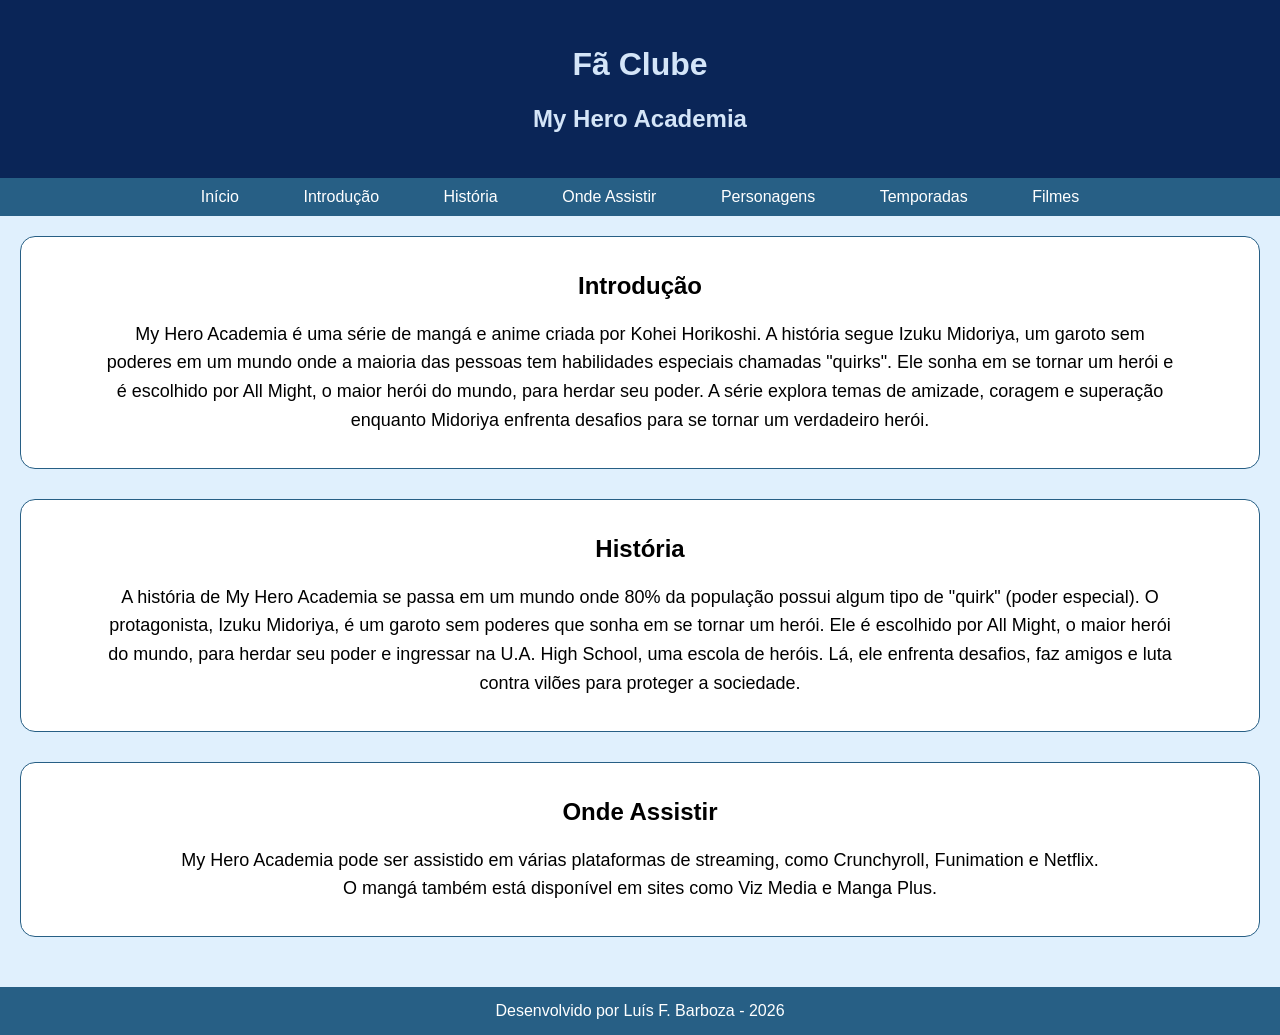
<file: index.html>
<!doctype html>
<html lang="pt-br">
  <head>
    <meta charset="UTF-8" />
    <meta name="viewport" content="width=device-width, initial-scale=1.0" />
    <title>Document</title>
    <link rel="stylesheet" href="css/style.css" />
  </head>
  <body>
    <header>
      <h1>Fã Clube</h1>
      <h2>My Hero Academia</h2>
    </header>
    <nav>
      <ul>
        <li><a href="index.html">Início </a></li>
        <li><a href="#Introdução">Introdução</a></li>
        <li><a href="#História">História</a></li>
        <li><a href="#Onde_Assistir">Onde Assistir</a></li>
        <li>
          <a href="personagens.html">Personagens</a>
          <ul>
            <li><a href="personagens.html#Protagonista">Protagonista</a></li>
            <li><a href="personagens.html#Turma-1-A">Turma 1-A</a></li>
          </ul>
        </li>
        <li>
          <a href="temporadas.html">Temporadas</a>
          <ul>
            <li><a href="temporadas.html#Temporada-1">Temporada 1</a></li>
            <li><a href="temporadas.html#Temporada-2">Temporada 2</a></li>
            <li><a href="temporadas.html#Temporada-3">Temporada 3</a></li>
            <li><a href="temporadas.html#Temporada-4">Temporada 4</a></li>
            <li><a href="temporadas.html#Temporada-5">Temporada 5</a></li>
            <li><a href="temporadas.html#Temporada-6">Temporada 6</a></li>
            <li><a href="temporadas.html#Temporada-7">Temporada 7</a></li>
            <li><a href="temporadas.html#Temporada-8">Temporada 8</a></li>
          </ul>
        </li>

        <li>
          <a href="filme.html">Filmes </a>
          <ul>
            <li>
              <a href="filme.html#My-Hero-Academia:-Two-Heroes"> Two Heroes</a>
            </li>
            <li>
              <a href="filme.html#My-Hero-Academia:-Heroes:-Rising">
                Heroes: Rising</a
              >
            </li>
            <li>
              <a href="filme.html#My-Hero-Academia:-World-Heroes-Mission">
                World Heroes' Mission</a
              >
            </li>
            <li>
              <a href="filme.html#My-Hero-Academia:-Youre-Next"> You're Next</a>
            </li>
          </ul>
        </li>
      </ul>
    </nav>
    <main>
      <section id="Introdução" class="bg-color">
        <h2>Introdução</h2>
        <p>
          My Hero Academia é uma série de mangá e anime criada por Kohei
          Horikoshi. A história segue Izuku Midoriya, um garoto sem poderes em
          um mundo onde a maioria das pessoas tem habilidades especiais chamadas
          "quirks". Ele sonha em se tornar um herói e é escolhido por All Might,
          o maior herói do mundo, para herdar seu poder. A série explora temas
          de amizade, coragem e superação enquanto Midoriya enfrenta desafios
          para se tornar um verdadeiro herói.
        </p>
      </section>

      <section id="História" class="bg-color">
        <h2>História</h2>
        <p>
          A história de My Hero Academia se passa em um mundo onde 80% da
          população possui algum tipo de "quirk" (poder especial). O
          protagonista, Izuku Midoriya, é um garoto sem poderes que sonha em se
          tornar um herói. Ele é escolhido por All Might, o maior herói do
          mundo, para herdar seu poder e ingressar na U.A. High School, uma
          escola de heróis. Lá, ele enfrenta desafios, faz amigos e luta contra
          vilões para proteger a sociedade.
        </p>
      </section>
      <section id="Onde_Assistir" class="bg-color">
        <h2>Onde Assistir</h2>
        <p>
          My Hero Academia pode ser assistido em várias plataformas de
          streaming, como Crunchyroll, Funimation e Netflix.
          <br />
          O mangá também está disponível em sites como Viz Media e Manga Plus.
        </p>
      </section>
    </main>
    <footer>Desenvolvido por Luís F. Barboza - 2026</footer>
  </body>
</html>
</file>
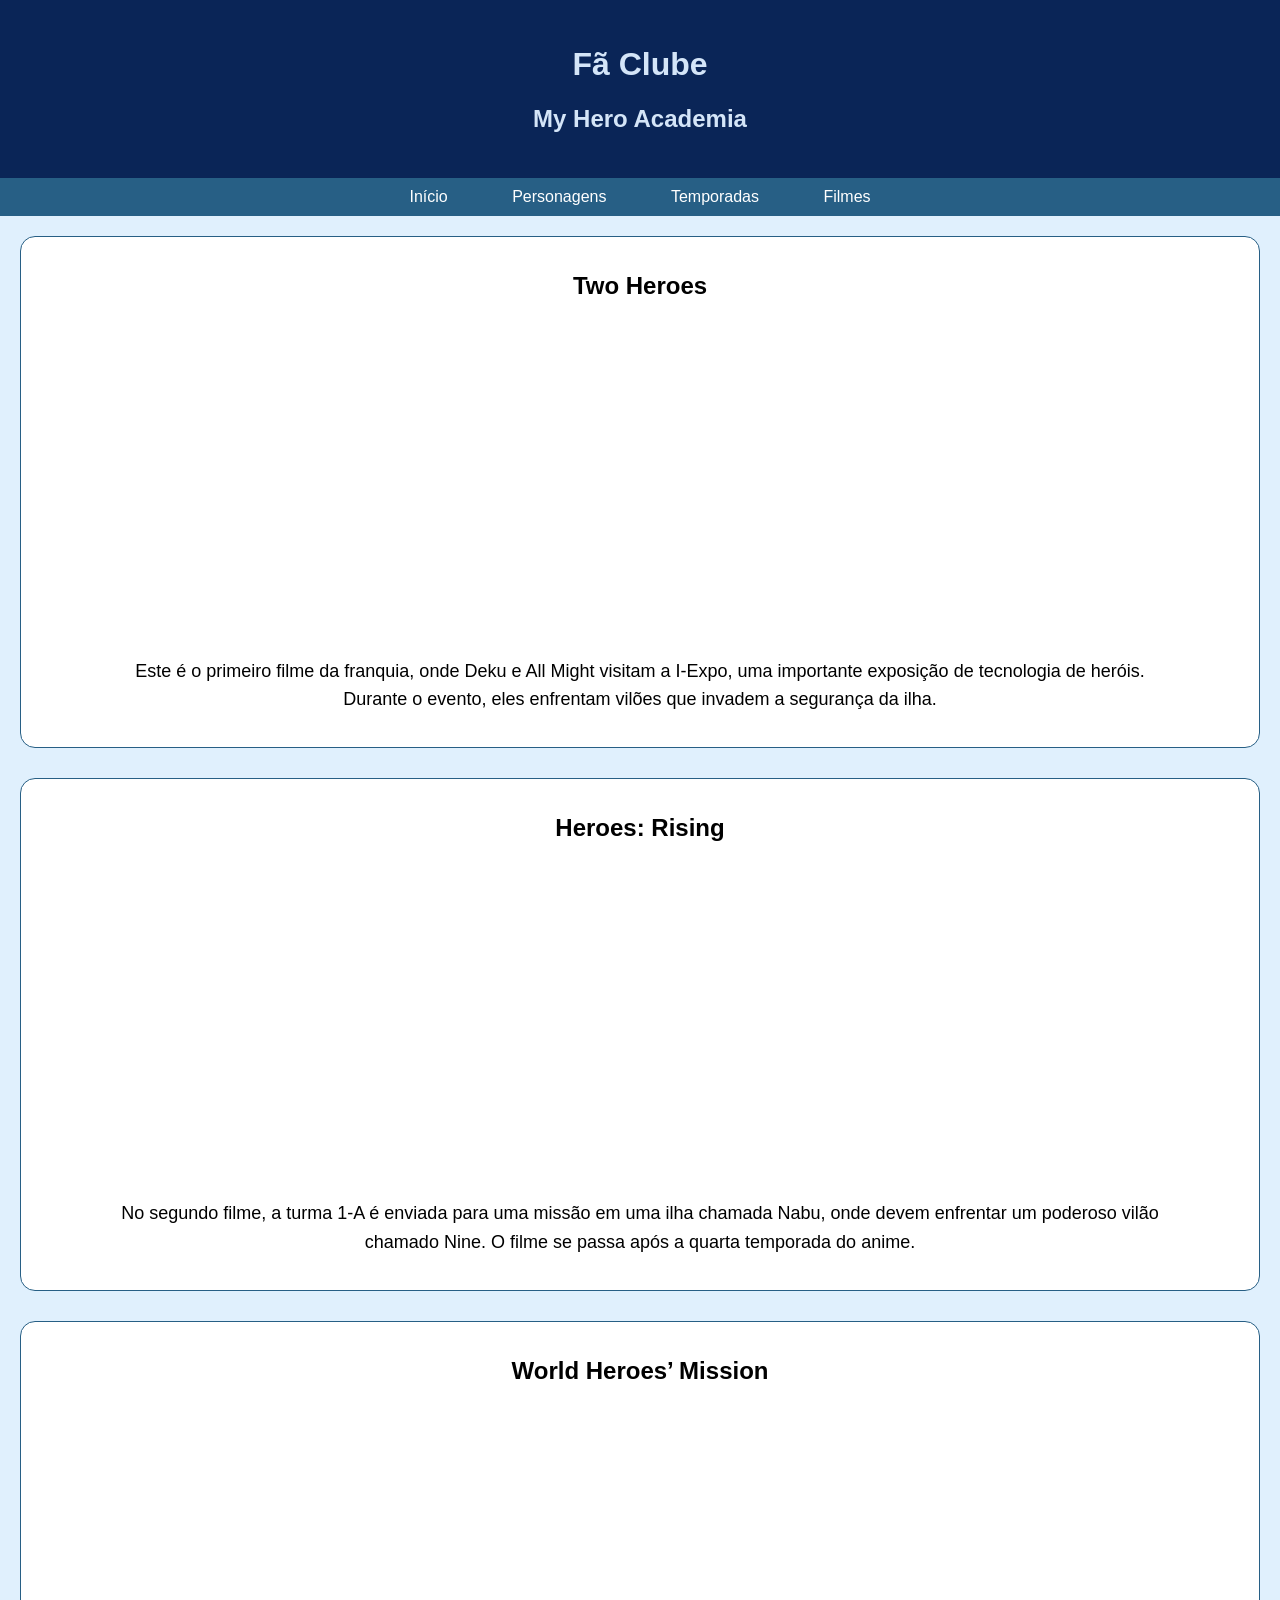
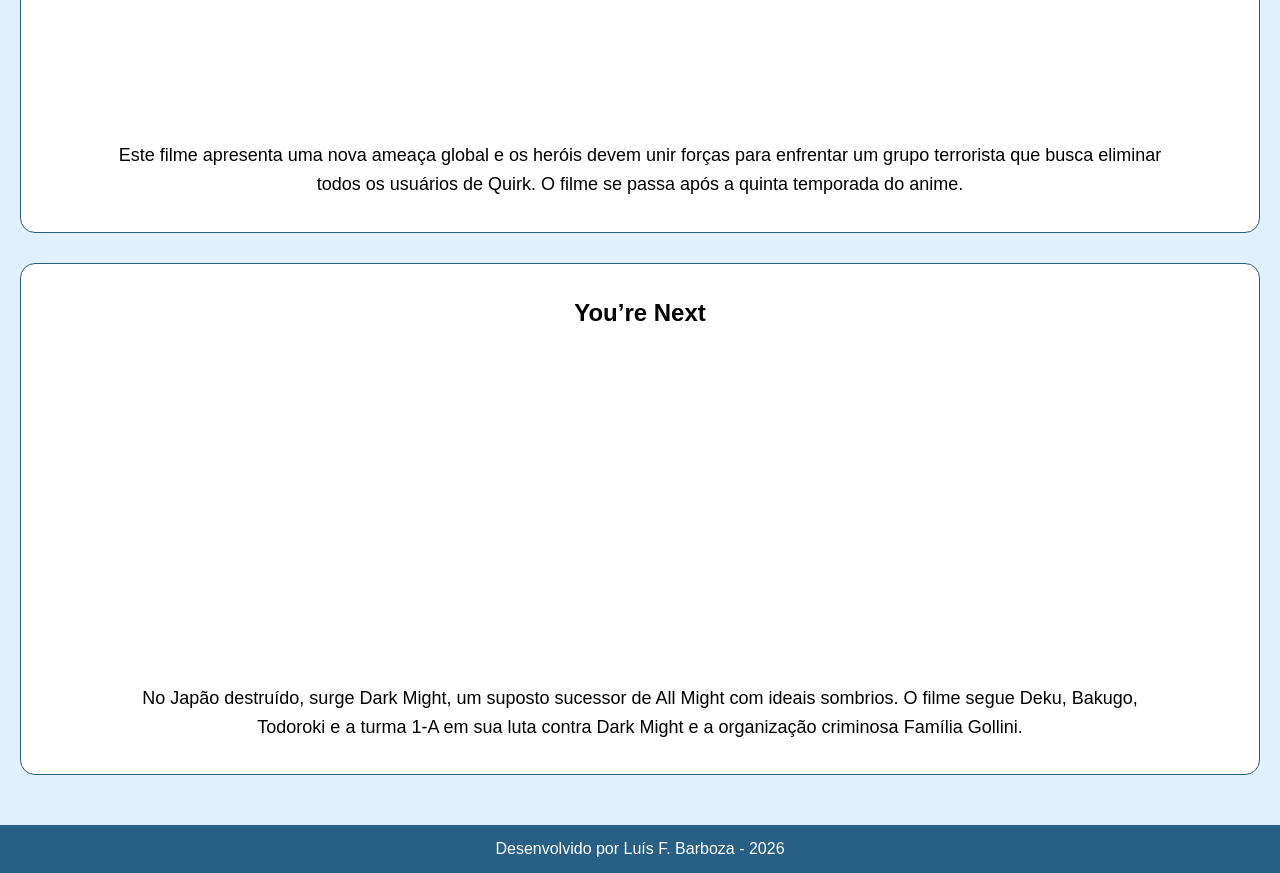
<file: filme.html>
<!doctype html>
<html lang="pt-br">
  <head>
    <meta charset="UTF-8" />
    <meta name="viewport" content="width=device-width, initial-scale=1.0" />
    <title>Document</title>
    <link rel="stylesheet" href="css/style.css" />
  </head>
  <body>
    <header>
      <h1>Fã Clube</h1>
      <h2>My Hero Academia</h2>
    </header>
    <nav>
      <ul>
        <li>
          <a href="index.html">Início</a>
        </li>
        <li>
          <a href="personagens.html">Personagens</a>
          <ul>
            <li><a href="personagens.html#Protagonista">Protagonista</a></li>
            <li><a href="personagens.html#Turma-1-A">Turma 1-A</a></li>
          </ul>
        </li>
        <li>
          <a href="temporadas.html">Temporadas</a>
          <ul>
            <li><a href="temporadas.html#Temporada-1">Temporada 1</a></li>
            <li><a href="temporadas.html#Temporada-2">Temporada 2</a></li>
            <li><a href="temporadas.html#Temporada-3">Temporada 3</a></li>
            <li><a href="temporadas.html#Temporada-4">Temporada 4</a></li>
            <li><a href="temporadas.html#Temporada-5">Temporada 5</a></li>
            <li><a href="temporadas.html#Temporada-6">Temporada 6</a></li>
            <li><a href="temporadas.html#Temporada-7">Temporada 7</a></li>
            <li><a href="temporadas.html#Temporada-8">Temporada 8</a></li>
          </ul>
        </li>

        <li>
          <a href="filme.html">Filmes</a>
          <ul>
            <li>
              <a href="filme.html#My-Hero-Academia:-Two-Heroes">Two Heroes</a>
            </li>
            <li>
              <a href="filme.html#My-Hero-Academia:-Heroes:-Rising"
                >Heroes: Rising</a
              >
            </li>
            <li>
              <a href="filme.html#My-Hero-Academia:-World-Heroes-Mission">
                World Heroes' Mission</a
              >
            </li>
            <li>
              <a href="filme.html#My-Hero-Academia:-Youre-Next">You're Next</a>
            </li>
          </ul>
        </li>
      </ul>
    </nav>
    <main>
      <section id="My-Hero-Academia:-Two-Heroes" class="bg-color">
        <h2>Two Heroes</h2>
        <iframe
          width="560"
          height="315"
          src="https://www.youtube.com/embed/tZY3m4H1k20?si=MuunYQ68_8ySzBNT"
          title="YouTube video player"
          frameborder="0"
          allow="
            accelerometer;
            autoplay;
            clipboard-write;
            encrypted-media;
            gyroscope;
            picture-in-picture;
            web-share;
          "
          referrerpolicy="strict-origin-when-cross-origin"
          allowfullscreen
        ></iframe>
        <p>
          Este é o primeiro filme da franquia, onde Deku e All Might visitam a
          I-Expo, uma importante exposição de tecnologia de heróis. Durante o
          evento, eles enfrentam vilões que invadem a segurança da ilha.
        </p>
      </section>
      <section id="My-Hero-Academia:-Heroes:-Rising" class="bg-color">
        <h2>Heroes: Rising</h2>
        <iframe
          width="560"
          height="315"
          src="https://www.youtube.com/embed/vSeK5h1enoQ?si=Uq-0mbq1hYSHMTwx"
          title="YouTube video player"
          frameborder="0"
          allow="
            accelerometer;
            autoplay;
            clipboard-write;
            encrypted-media;
            gyroscope;
            picture-in-picture;
            web-share;
          "
          referrerpolicy="strict-origin-when-cross-origin"
          allowfullscreen
        ></iframe>
        <p>
          No segundo filme, a turma 1-A é enviada para uma missão em uma ilha
          chamada Nabu, onde devem enfrentar um poderoso vilão chamado Nine. O
          filme se passa após a quarta temporada do anime.
        </p>
      </section>
      <section id="My-Hero-Academia:-World-Heroes-Mission" class="bg-color">
        <h2>World Heroes’ Mission</h2>
        <iframe
          width="560"
          height="315"
          src="https://www.youtube.com/embed/1dzA2Jydj2g?si=0kmjbuWBtEMa6YN-"
          title="YouTube video player"
          frameborder="0"
          allow="
            accelerometer;
            autoplay;
            clipboard-write;
            encrypted-media;
            gyroscope;
            picture-in-picture;
            web-share;
          "
          referrerpolicy="strict-origin-when-cross-origin"
          allowfullscreen
        ></iframe>
        <p>
          Este filme apresenta uma nova ameaça global e os heróis devem unir
          forças para enfrentar um grupo terrorista que busca eliminar todos os
          usuários de Quirk. O filme se passa após a quinta temporada do anime.
        </p>
      </section>
      <section id="My-Hero-Academia:-Youre-Next" class="bg-color">
        <h2>You’re Next</h2>

        <iframe
          width="560"
          height="315"
          src="https://www.youtube.com/embed/8i59SlmTRNw?si=quwcHO1g6mjec-Oa"
          title="YouTube video player"
          frameborder="0"
          allow="
            accelerometer;
            autoplay;
            clipboard-write;
            encrypted-media;
            gyroscope;
            picture-in-picture;
            web-share;
          "
          referrerpolicy="strict-origin-when-cross-origin"
          allowfullscreen
        ></iframe>
        <p>
          No Japão destruído, surge Dark Might, um suposto sucessor de All Might
          com ideais sombrios. O filme segue Deku, Bakugo, Todoroki e a turma
          1-A em sua luta contra Dark Might e a organização criminosa Família
          Gollini.
        </p>
      </section>
    </main>
    <footer>Desenvolvido por Luís F. Barboza - 2026</footer>
  </body>
</html>
</file>
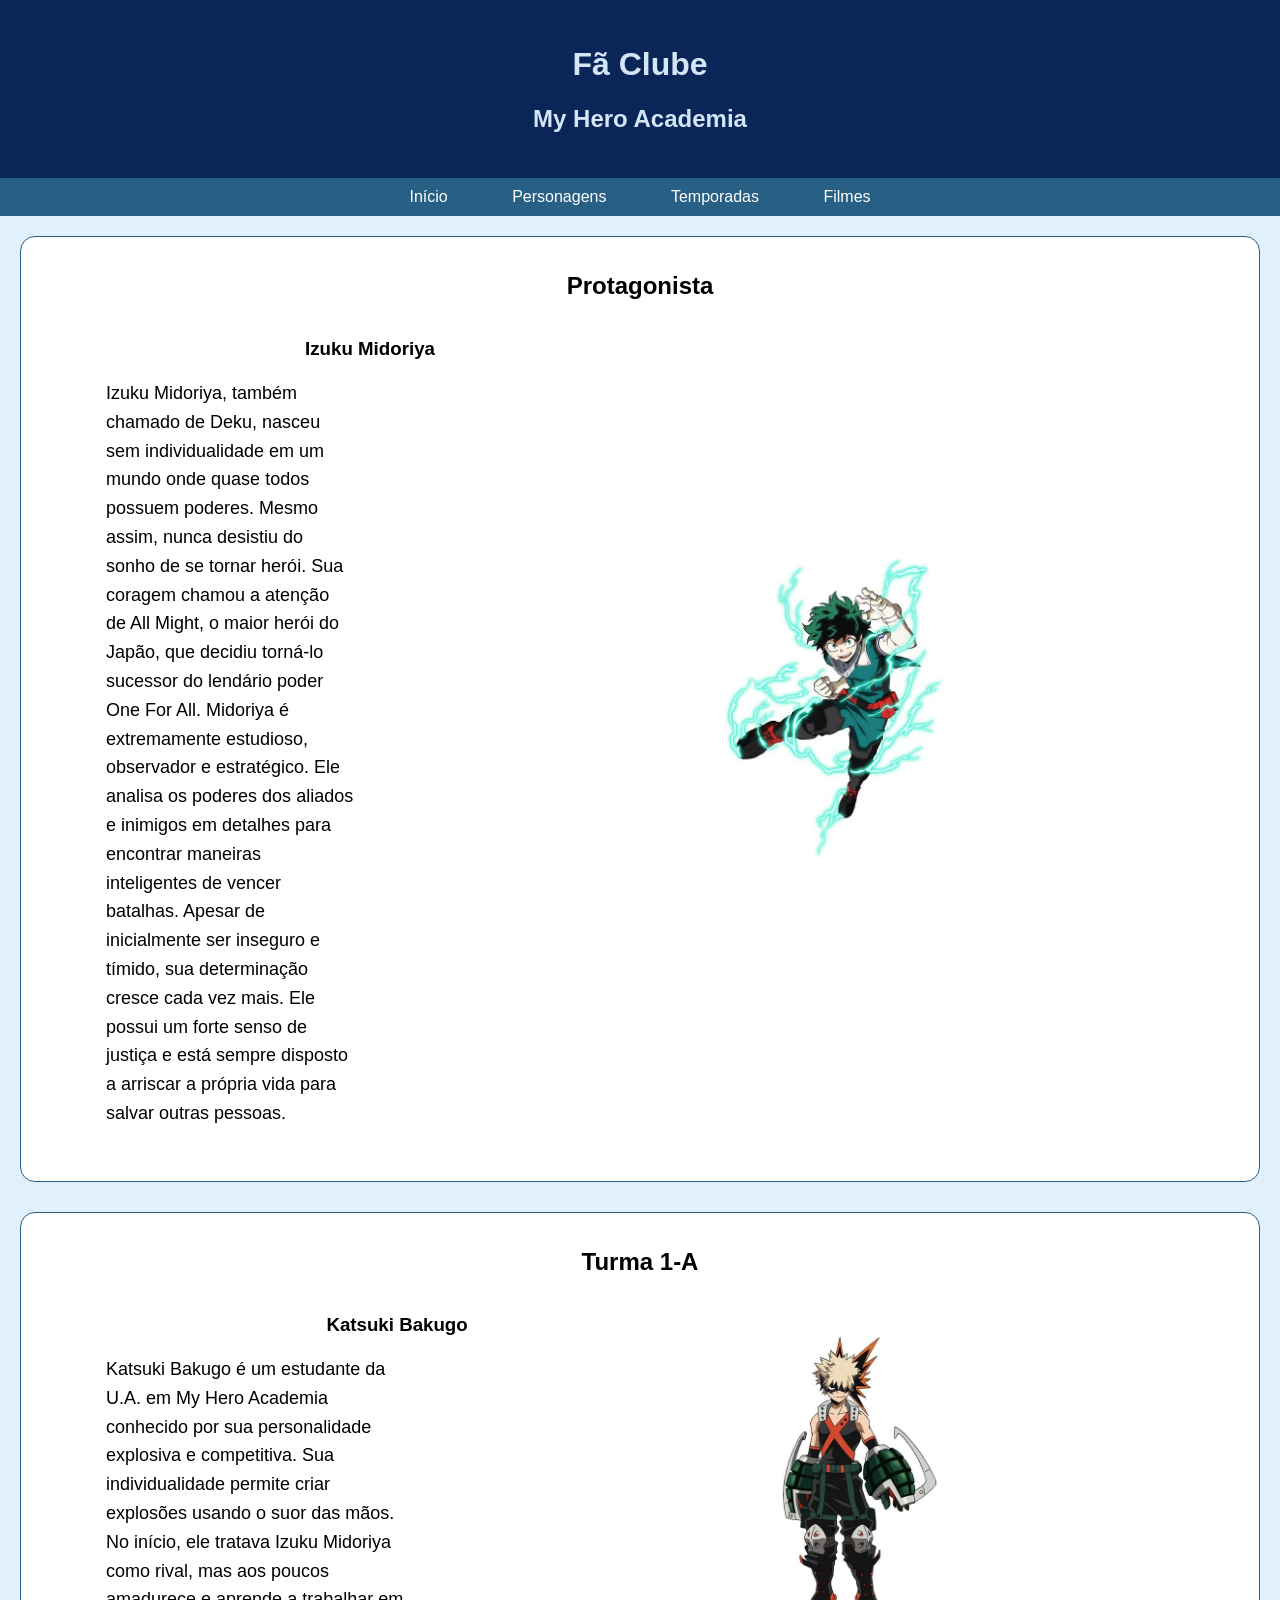
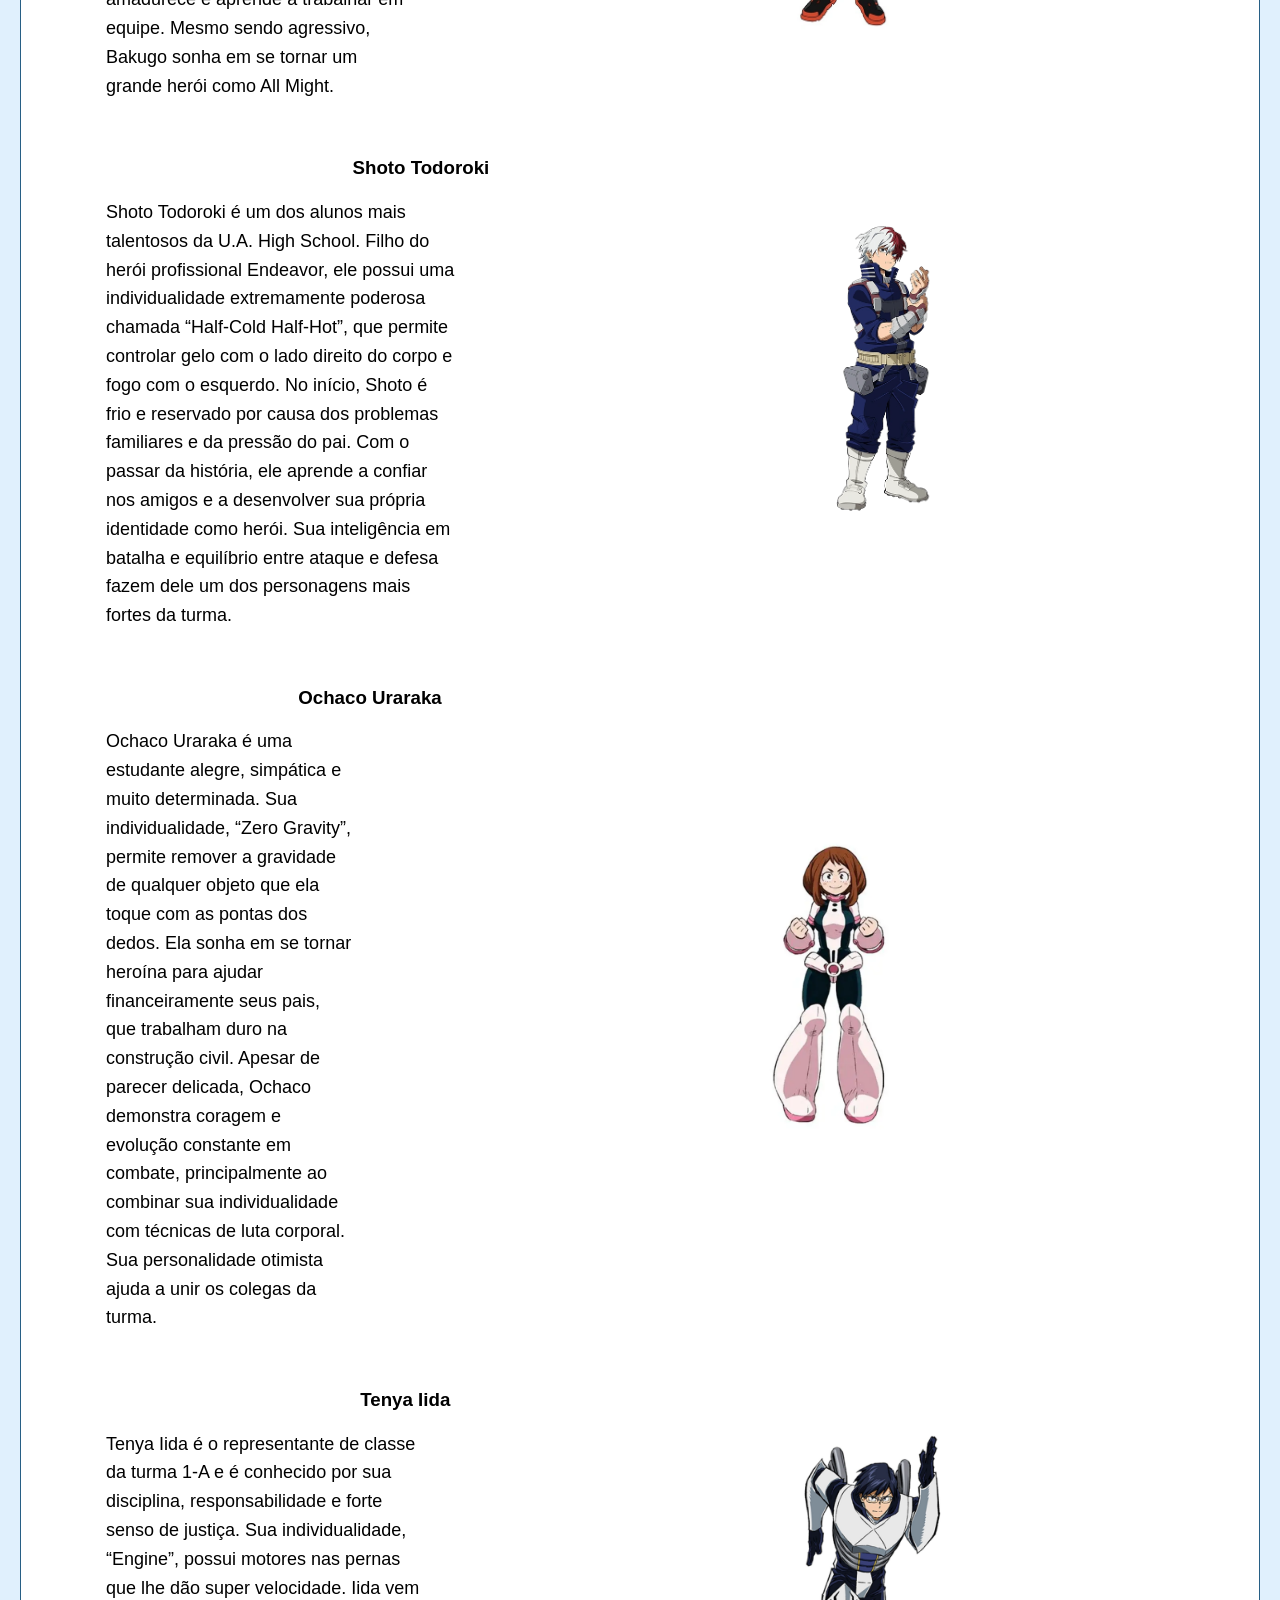
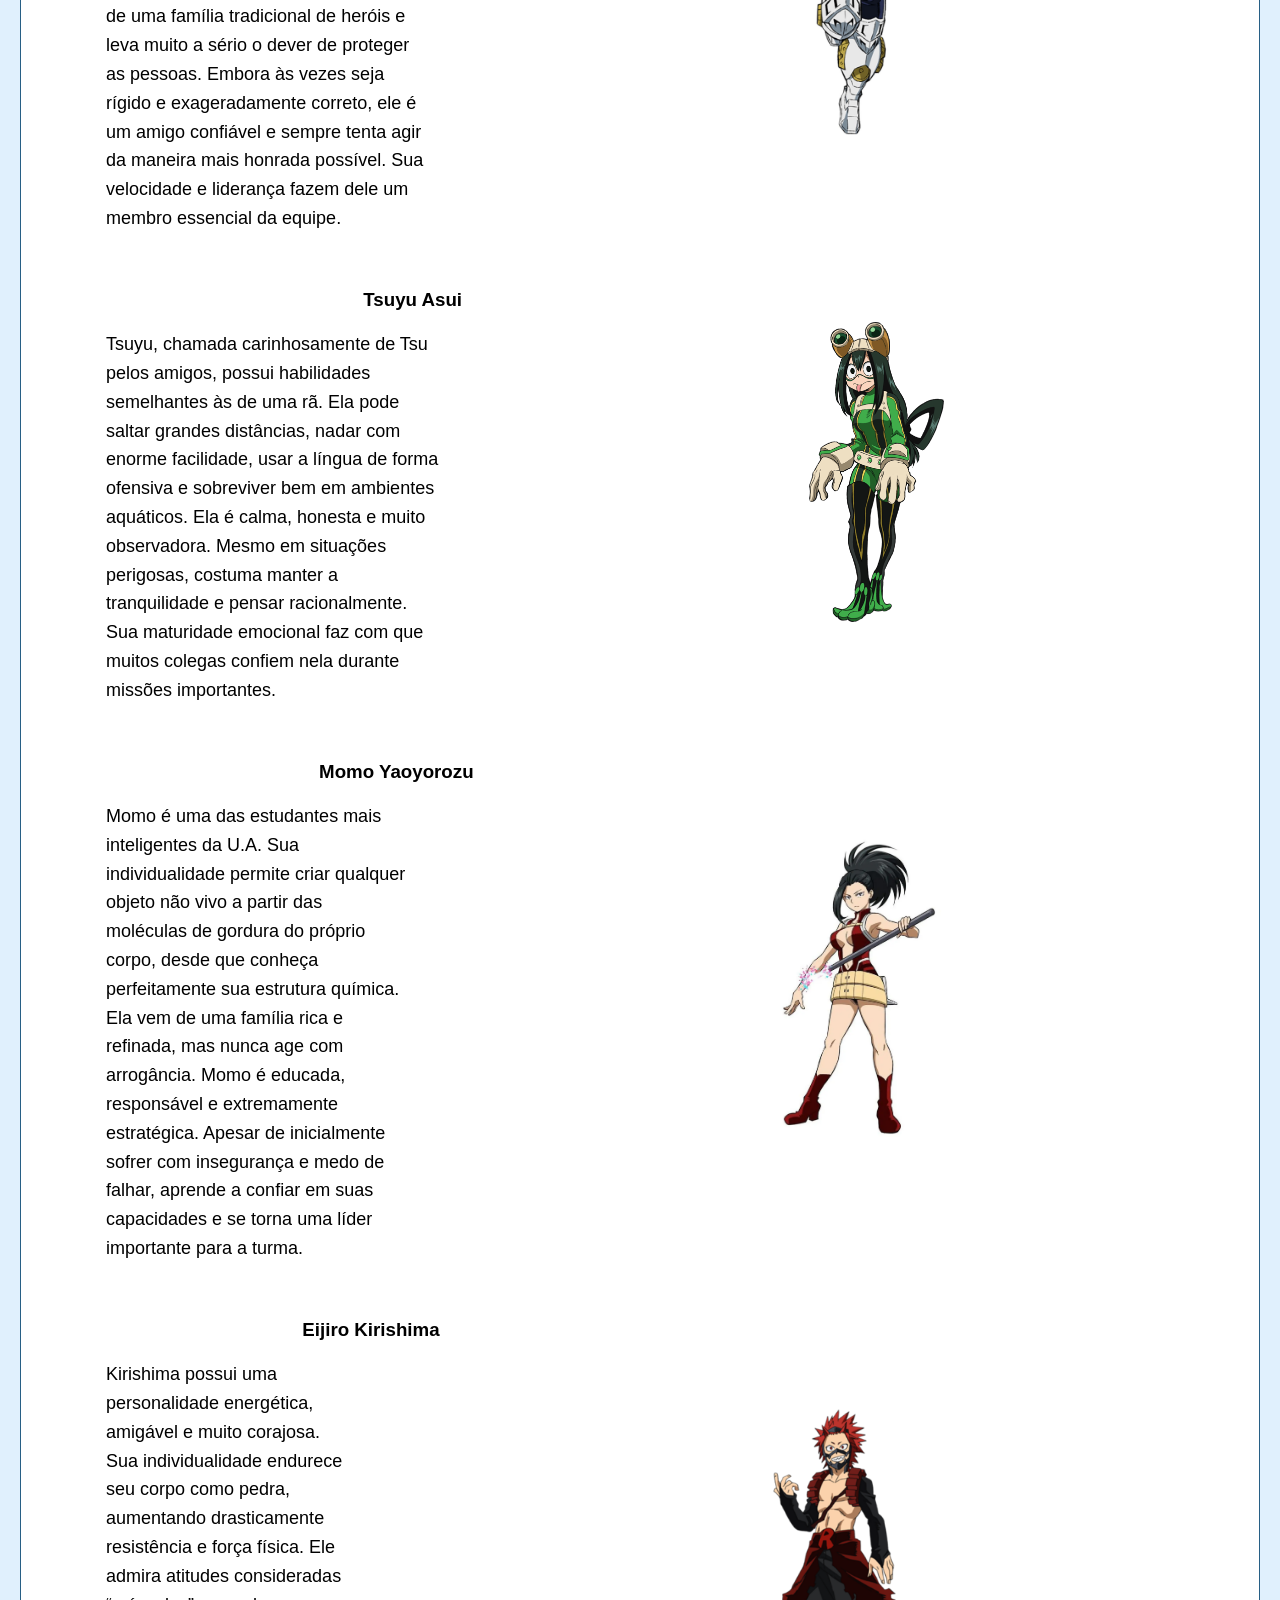
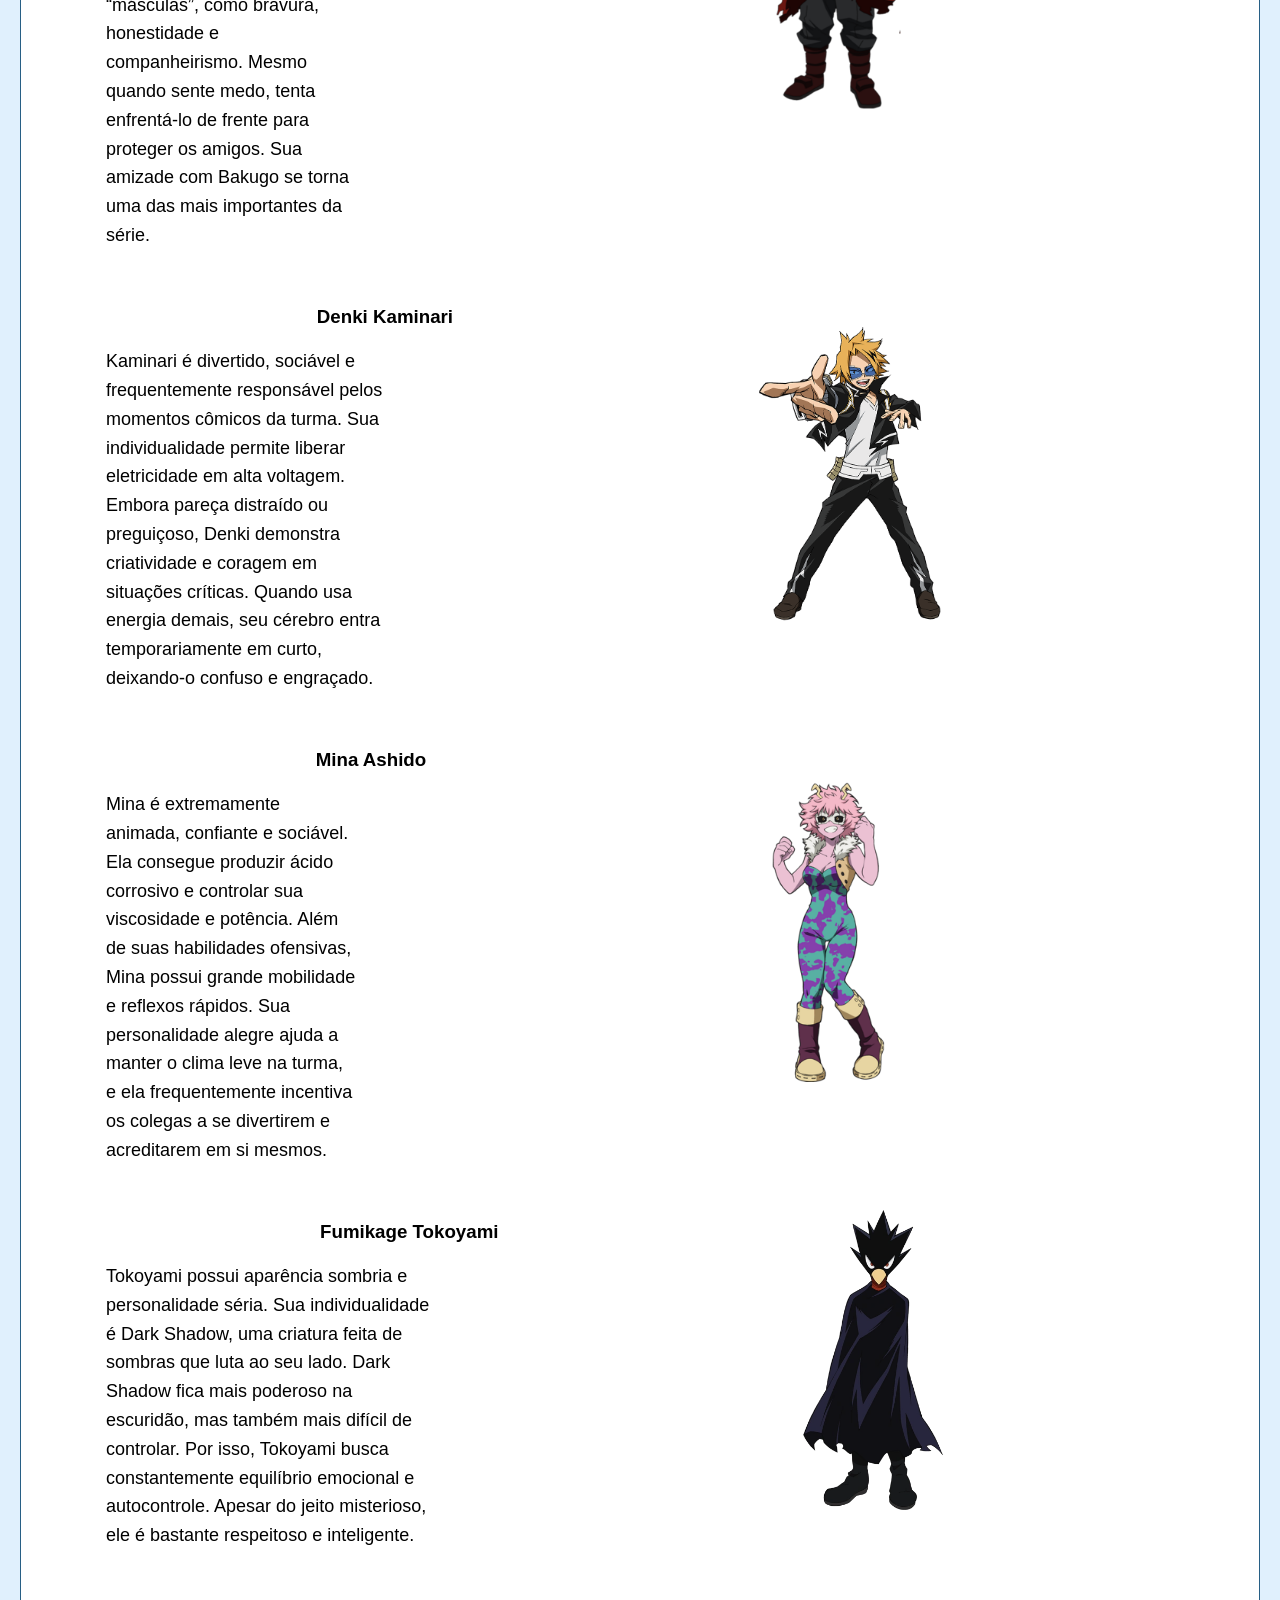
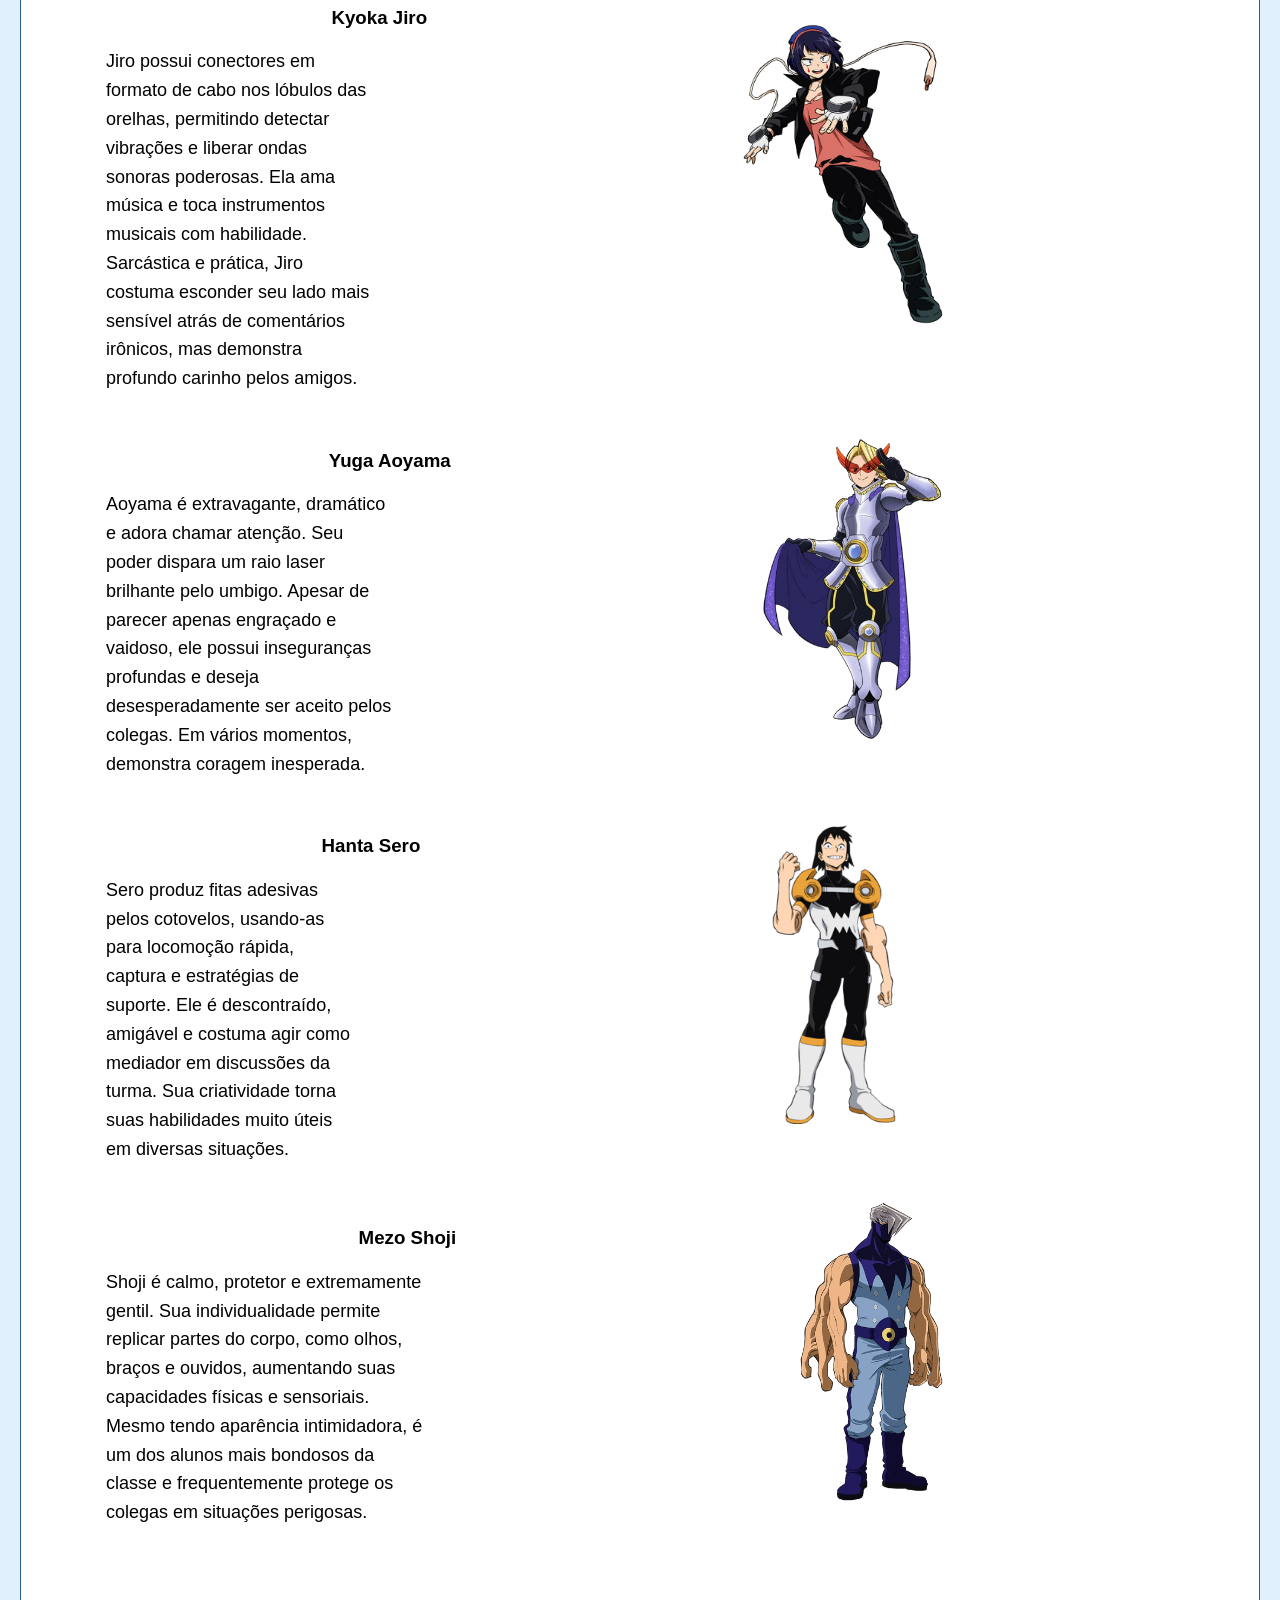
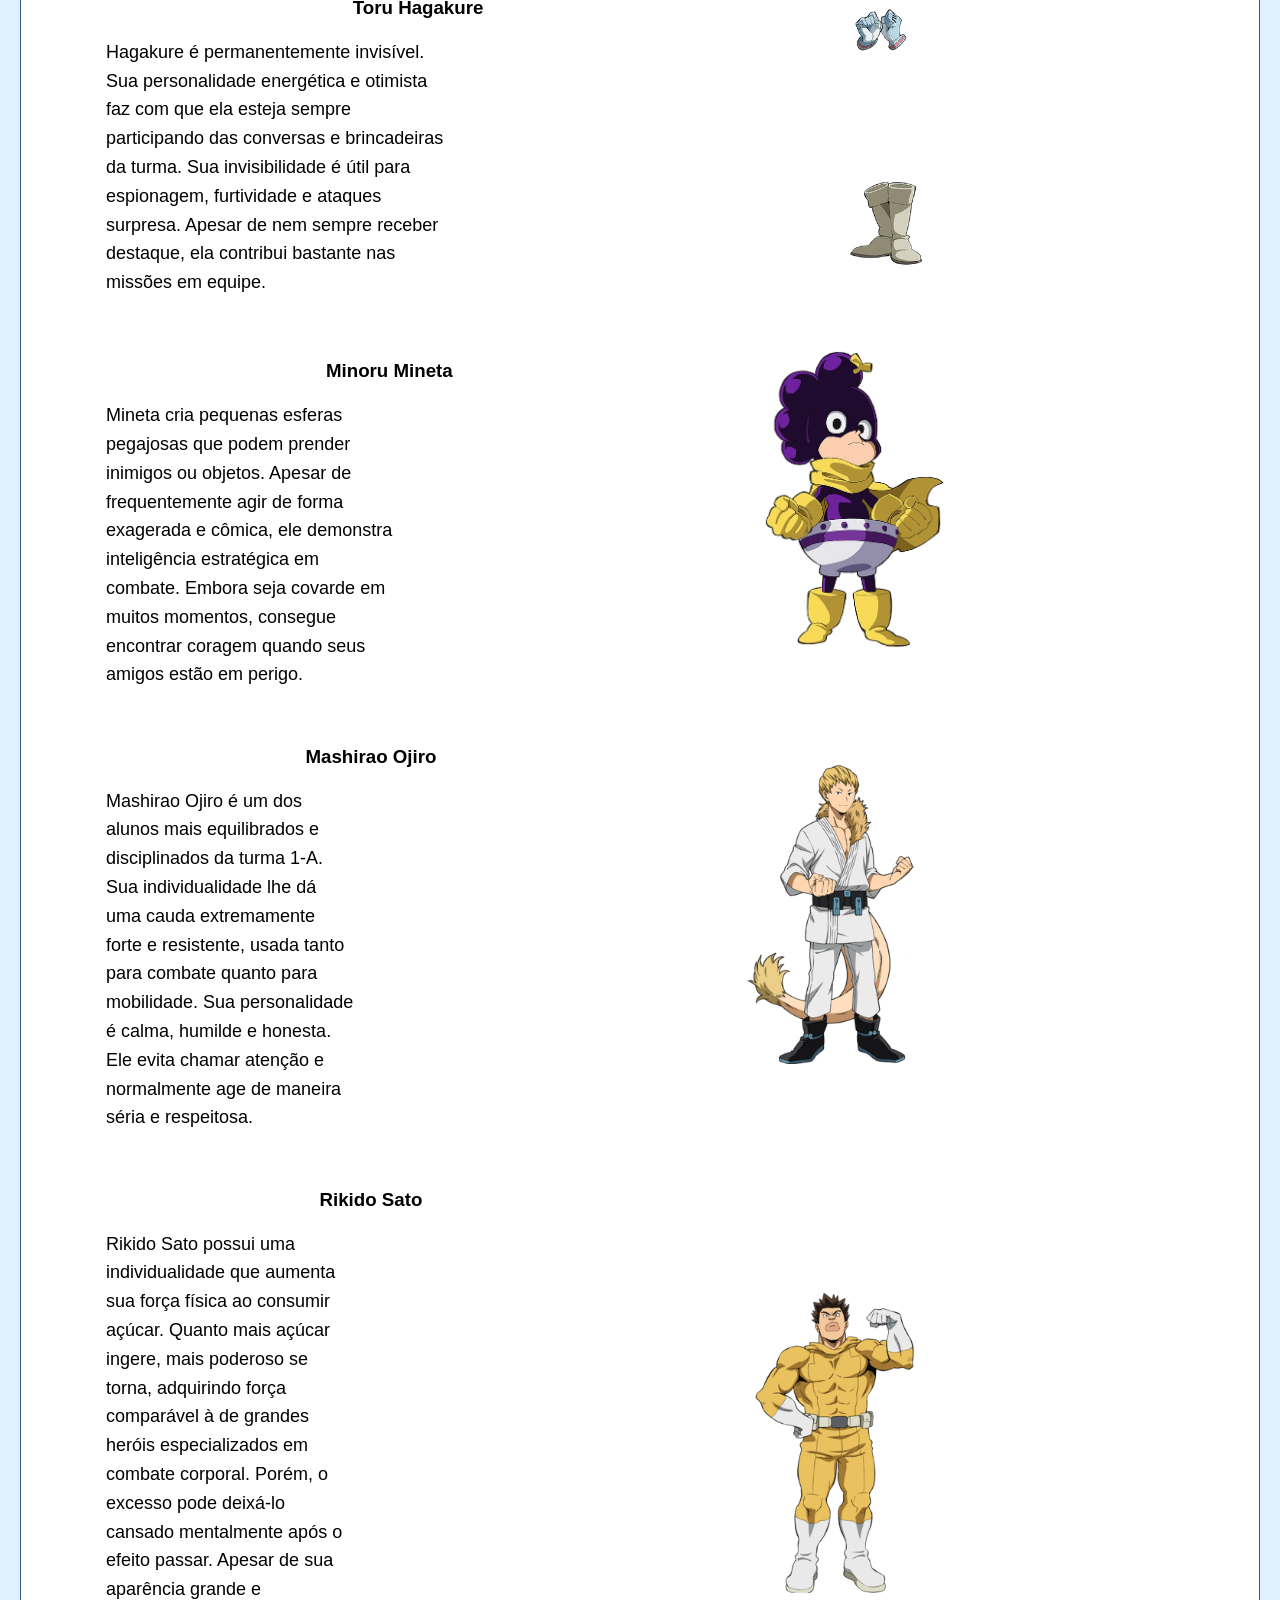
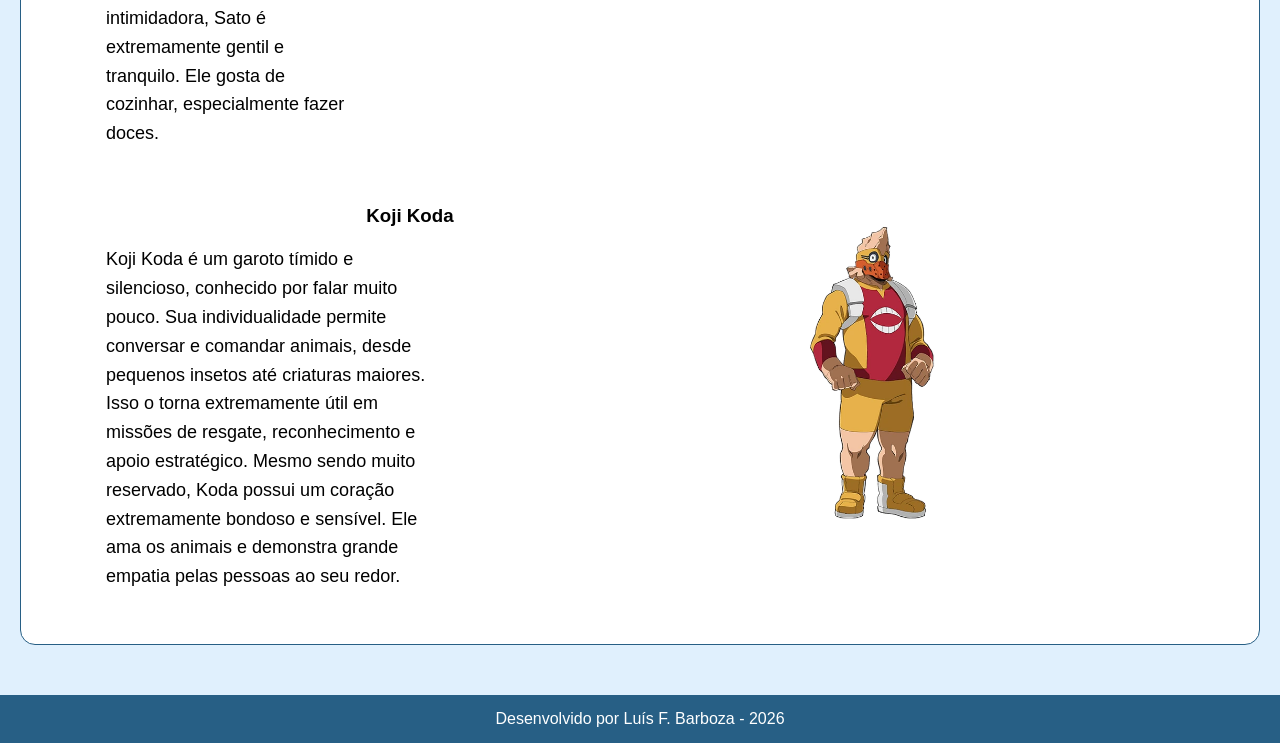
<file: personagens.html>
<!doctype html>
<html lang="pt-br">
  <head>
    <meta charset="UTF-8" />
    <meta name="viewport" content="width=device-width, initial-scale=1.0" />
    <title>Document</title>
    <link rel="stylesheet" href="css/style.css" />
  </head>
  <body>
    <header>
      <h1>Fã Clube</h1>
      <h2>My Hero Academia</h2>
    </header>
    <nav>
      <ul>
        <li>
          <a href="index.html">Início</a>
        </li>
        <li>
          <a href="personagens.html">Personagens</a>
          <ul>
            <li><a href="personagens.html#Protagonista">Protagonista</a></li>
            <li><a href="personagens.html#Turma-1-A">Turma 1-A</a></li>
          </ul>
        </li>
        <li>
          <a href="temporadas.html">Temporadas</a>
          <ul>
            <li><a href="temporadas.html#Temporada-1">Temporada 1</a></li>
            <li><a href="temporadas.html#Temporada-2">Temporada 2</a></li>
            <li><a href="temporadas.html#Temporada-3">Temporada 3</a></li>
            <li><a href="temporadas.html#Temporada-4">Temporada 4</a></li>
            <li><a href="temporadas.html#Temporada-5">Temporada 5</a></li>
            <li><a href="temporadas.html#Temporada-6">Temporada 6</a></li>
            <li><a href="temporadas.html#Temporada-7">Temporada 7</a></li>
            <li><a href="temporadas.html#Temporada-8">Temporada 8</a></li>
          </ul>
        </li>

        <li>
          <a href="filme.html">Filmes</a>
          <ul>
            <li>
              <a href="filme.html#My-Hero-Academia:-Two-Heroes">Two Heroes</a>
            </li>
            <li>
              <a href="filme.html#My-Hero-Academia:-Heroes:-Rising"
                >Heroes: Rising</a
              >
            </li>
            <li>
              <a href="filme.html#My-Hero-Academia:-World-Heroes-Mission">
                World Heroes' Mission</a
              >
            </li>
            <li>
              <a href="filme.html#My-Hero-Academia:-Youre-Next">You're Next</a>
            </li>
          </ul>
        </li>
      </ul>
    </nav>
    <main>
      <section id="Protagonista" class="bg-color">
        <h2>Protagonista</h2>
        <div class="personagem">
          <div>
            <h3>Izuku Midoriya</h3>
            <p>
              Izuku Midoriya, também chamado de Deku, nasceu sem individualidade
              em um mundo onde quase todos possuem poderes. Mesmo assim, nunca
              desistiu do sonho de se tornar herói. Sua coragem chamou a atenção
              de All Might, o maior herói do Japão, que decidiu torná-lo
              sucessor do lendário poder One For All. Midoriya é extremamente
              estudioso, observador e estratégico. Ele analisa os poderes dos
              aliados e inimigos em detalhes para encontrar maneiras
              inteligentes de vencer batalhas. Apesar de inicialmente ser
              inseguro e tímido, sua determinação cresce cada vez mais. Ele
              possui um forte senso de justiça e está sempre disposto a arriscar
              a própria vida para salvar outras pessoas.
            </p>
          </div>
          <img src="img/Protagonista.jpg" alt="Izuku Midoriya" />
        </div>
      </section>
      <section id="Turma-1-A" class="bg-color">
        <h2>Turma 1-A</h2>

        <div class="personagem">
          <div>
            <h3>Katsuki Bakugo</h3>
            <p>
              Katsuki Bakugo é um estudante da U.A. em My Hero Academia
              conhecido por sua personalidade explosiva e competitiva. Sua
              individualidade permite criar explosões usando o suor das mãos. No
              início, ele tratava Izuku Midoriya como rival, mas aos poucos
              amadurece e aprende a trabalhar em equipe. Mesmo sendo agressivo,
              Bakugo sonha em se tornar um grande herói como All Might.
            </p>
          </div>
          <img src="img/Katsuki Bakugou.jpg" alt="Katsuki Bakugo" />
        </div>
        <div class="personagem">
          <div>
            <h3>Shoto Todoroki</h3>
            <p>
              Shoto Todoroki é um dos alunos mais talentosos da U.A. High
              School. Filho do herói profissional Endeavor, ele possui uma
              individualidade extremamente poderosa chamada “Half-Cold
              Half-Hot”, que permite controlar gelo com o lado direito do corpo
              e fogo com o esquerdo. No início, Shoto é frio e reservado por
              causa dos problemas familiares e da pressão do pai. Com o passar
              da história, ele aprende a confiar nos amigos e a desenvolver sua
              própria identidade como herói. Sua inteligência em batalha e
              equilíbrio entre ataque e defesa fazem dele um dos personagens
              mais fortes da turma.
            </p>
          </div>
          <img src="img/Shoto Todoroki.jpg" alt="Shoto Todoroki" />
        </div>
        <div class="personagem">
          <div>
            <h3>Ochaco Uraraka</h3>
            <p>
              Ochaco Uraraka é uma estudante alegre, simpática e muito
              determinada. Sua individualidade, “Zero Gravity”, permite remover
              a gravidade de qualquer objeto que ela toque com as pontas dos
              dedos. Ela sonha em se tornar heroína para ajudar financeiramente
              seus pais, que trabalham duro na construção civil. Apesar de
              parecer delicada, Ochaco demonstra coragem e evolução constante em
              combate, principalmente ao combinar sua individualidade com
              técnicas de luta corporal. Sua personalidade otimista ajuda a unir
              os colegas da turma.
            </p>
          </div>
          <img src="img/Ochaco Uraraka.jpg" alt="Ochaco Uraraka" />
        </div>
        <div class="personagem">
          <div>
            <h3>Tenya Iida</h3>
            <p>
              Tenya Iida é o representante de classe da turma 1-A e é conhecido
              por sua disciplina, responsabilidade e forte senso de justiça. Sua
              individualidade, “Engine”, possui motores nas pernas que lhe dão
              super velocidade. Iida vem de uma família tradicional de heróis e
              leva muito a sério o dever de proteger as pessoas. Embora às vezes
              seja rígido e exageradamente correto, ele é um amigo confiável e
              sempre tenta agir da maneira mais honrada possível. Sua velocidade
              e liderança fazem dele um membro essencial da equipe.
            </p>
          </div>
          <img src="img/Tenya Iida.jpg" alt="Tenya Iida" />
        </div>
        <div class="personagem">
          <div>
            <h3>Tsuyu Asui</h3>
            <p>
              Tsuyu, chamada carinhosamente de Tsu pelos amigos, possui
              habilidades semelhantes às de uma rã. Ela pode saltar grandes
              distâncias, nadar com enorme facilidade, usar a língua de forma
              ofensiva e sobreviver bem em ambientes aquáticos. Ela é calma,
              honesta e muito observadora. Mesmo em situações perigosas, costuma
              manter a tranquilidade e pensar racionalmente. Sua maturidade
              emocional faz com que muitos colegas confiem nela durante missões
              importantes.
            </p>
          </div>
          <img src="img/Tsuyu Asui.jpg" alt="Tsuyu Asui" />
        </div>
        <div class="personagem">
          <div>
            <h3>Momo Yaoyorozu</h3>
            <p>
              Momo é uma das estudantes mais inteligentes da U.A. Sua
              individualidade permite criar qualquer objeto não vivo a partir
              das moléculas de gordura do próprio corpo, desde que conheça
              perfeitamente sua estrutura química. Ela vem de uma família rica e
              refinada, mas nunca age com arrogância. Momo é educada,
              responsável e extremamente estratégica. Apesar de inicialmente
              sofrer com insegurança e medo de falhar, aprende a confiar em suas
              capacidades e se torna uma líder importante para a turma.
            </p>
          </div>
          <img src="img/Momo Yaoyorozu.jpg" alt="Momo Yaoyorozu" />
        </div>
        <div class="personagem">
          <div>
            <h3>Eijiro Kirishima</h3>
            <p>
              Kirishima possui uma personalidade energética, amigável e muito
              corajosa. Sua individualidade endurece seu corpo como pedra,
              aumentando drasticamente resistência e força física. Ele admira
              atitudes consideradas “másculas”, como bravura, honestidade e
              companheirismo. Mesmo quando sente medo, tenta enfrentá-lo de
              frente para proteger os amigos. Sua amizade com Bakugo se torna
              uma das mais importantes da série.
            </p>
          </div>
          <img src="img/Eijiro Kirishima.jpg" alt="Eijiro Kirishima" />
        </div>
        <div class="personagem">
          <div>
            <h3>Denki Kaminari</h3>
            <p>
              Kaminari é divertido, sociável e frequentemente responsável pelos
              momentos cômicos da turma. Sua individualidade permite liberar
              eletricidade em alta voltagem. Embora pareça distraído ou
              preguiçoso, Denki demonstra criatividade e coragem em situações
              críticas. Quando usa energia demais, seu cérebro entra
              temporariamente em curto, deixando-o confuso e engraçado.
            </p>
          </div>
          <img src="img/Denki Kaminari.jpg" alt="Denki Kaminari" />
        </div>
        <div class="personagem">
          <div>
            <h3>Mina Ashido</h3>
            <p>
              Mina é extremamente animada, confiante e sociável. Ela consegue
              produzir ácido corrosivo e controlar sua viscosidade e potência.
              Além de suas habilidades ofensivas, Mina possui grande mobilidade
              e reflexos rápidos. Sua personalidade alegre ajuda a manter o
              clima leve na turma, e ela frequentemente incentiva os colegas a
              se divertirem e acreditarem em si mesmos.
            </p>
          </div>
          <img src="img/Mina Ashido.jpg" alt="Mina Ashido" />
        </div>
        <div class="personagem">
          <div>
            <h3>Fumikage Tokoyami</h3>
            <p>
              Tokoyami possui aparência sombria e personalidade séria. Sua
              individualidade é Dark Shadow, uma criatura feita de sombras que
              luta ao seu lado. Dark Shadow fica mais poderoso na escuridão, mas
              também mais difícil de controlar. Por isso, Tokoyami busca
              constantemente equilíbrio emocional e autocontrole. Apesar do
              jeito misterioso, ele é bastante respeitoso e inteligente.
            </p>
          </div>
          <img src="img/Fumikage Tokoyami.jpg" alt="Fumikage Tokoyami" />
        </div>
        <div class="personagem">
          <div>
            <h3>Kyoka Jiro</h3>
            <p>
              Jiro possui conectores em formato de cabo nos lóbulos das orelhas,
              permitindo detectar vibrações e liberar ondas sonoras poderosas.
              Ela ama música e toca instrumentos musicais com habilidade.
              Sarcástica e prática, Jiro costuma esconder seu lado mais sensível
              atrás de comentários irônicos, mas demonstra profundo carinho
              pelos amigos.
            </p>
          </div>
          <img src="img/Kyoka Jiro.jpg" alt="Kyoka Jiro" />
        </div>
        <div class="personagem">
          <div>
            <h3>Yuga Aoyama</h3>
            <p>
              Aoyama é extravagante, dramático e adora chamar atenção. Seu poder
              dispara um raio laser brilhante pelo umbigo. Apesar de parecer
              apenas engraçado e vaidoso, ele possui inseguranças profundas e
              deseja desesperadamente ser aceito pelos colegas. Em vários
              momentos, demonstra coragem inesperada.
            </p>
          </div>
          <img src="img/Yuga Aoyama.jpg" alt="Yuga Aoyama" />
        </div>
        <div class="personagem">
          <div>
            <h3>Hanta Sero</h3>
            <p>
              Sero produz fitas adesivas pelos cotovelos, usando-as para
              locomoção rápida, captura e estratégias de suporte. Ele é
              descontraído, amigável e costuma agir como mediador em discussões
              da turma. Sua criatividade torna suas habilidades muito úteis em
              diversas situações.
            </p>
          </div>
          <img src="img/Hanta Sero.jpg" alt="Hanta Sero" />
        </div>
        <div class="personagem">
          <div>
            <h3>Mezo Shoji</h3>
            <p>
              Shoji é calmo, protetor e extremamente gentil. Sua individualidade
              permite replicar partes do corpo, como olhos, braços e ouvidos,
              aumentando suas capacidades físicas e sensoriais. Mesmo tendo
              aparência intimidadora, é um dos alunos mais bondosos da classe e
              frequentemente protege os colegas em situações perigosas.
            </p>
          </div>
          <img src="img/Mezo Shoji.jpg" alt="Mezo Shoji" />
        </div>
        <div class="personagem">
          <div>
            <h3>Toru Hagakure</h3>
            <p>
              Hagakure é permanentemente invisível. Sua personalidade energética
              e otimista faz com que ela esteja sempre participando das
              conversas e brincadeiras da turma. Sua invisibilidade é útil para
              espionagem, furtividade e ataques surpresa. Apesar de nem sempre
              receber destaque, ela contribui bastante nas missões em equipe.
            </p>
          </div>
          <img src="img/Toru Hagakure.jpg" alt="Toru Hagakure" />
        </div>
        <div class="personagem">
          <div>
            <h3>Minoru Mineta</h3>
            <p>
              Mineta cria pequenas esferas pegajosas que podem prender inimigos
              ou objetos. Apesar de frequentemente agir de forma exagerada e
              cômica, ele demonstra inteligência estratégica em combate. Embora
              seja covarde em muitos momentos, consegue encontrar coragem quando
              seus amigos estão em perigo.
            </p>
          </div>
          <img src="img/Minoru Mineta.jpg" alt="Minoru Mineta" />
        </div>
        <div class="personagem">
          <div>
            <h3>Mashirao Ojiro</h3>
            <p>
              Mashirao Ojiro é um dos alunos mais equilibrados e disciplinados
              da turma 1-A. Sua individualidade lhe dá uma cauda extremamente
              forte e resistente, usada tanto para combate quanto para
              mobilidade. Sua personalidade é calma, humilde e honesta. Ele
              evita chamar atenção e normalmente age de maneira séria e
              respeitosa.
            </p>
          </div>
          <img src="img/Mashirao Ojiro.jpg" alt="Mashirao Ojiro" />
        </div>
        <div class="personagem">
          <div>
            <h3>Rikido Sato</h3>
            <p>
              Rikido Sato possui uma individualidade que aumenta sua força
              física ao consumir açúcar. Quanto mais açúcar ingere, mais
              poderoso se torna, adquirindo força comparável à de grandes heróis
              especializados em combate corporal. Porém, o excesso pode deixá-lo
              cansado mentalmente após o efeito passar. Apesar de sua aparência
              grande e intimidadora, Sato é extremamente gentil e tranquilo. Ele
              gosta de cozinhar, especialmente fazer doces.
            </p>
          </div>
          <img src="img/Rikido Sato.jpg" alt="Rikido Sato" />
        </div>
        <div class="personagem">
          <div>
            <h3>Koji Koda</h3>
            <p>
              Koji Koda é um garoto tímido e silencioso, conhecido por falar
              muito pouco. Sua individualidade permite conversar e comandar
              animais, desde pequenos insetos até criaturas maiores. Isso o
              torna extremamente útil em missões de resgate, reconhecimento e
              apoio estratégico. Mesmo sendo muito reservado, Koda possui um
              coração extremamente bondoso e sensível. Ele ama os animais e
              demonstra grande empatia pelas pessoas ao seu redor.
            </p>
          </div>
          <img src="img/Koji Koda.jpg" alt="Koji Koda" />
        </div>
      </section>
    </main>
    <footer>Desenvolvido por Luís F. Barboza - 2026</footer>
  </body>
</html>
</file>
<file: css/style.css>
body {
  font-family: Arial, Helvetica, sans-serif;
  margin: 0;
  padding: 0;
  background-color: rgb(224, 240, 253);
}

header {
  background-color: #0a2557;
  color: rgb(212, 229, 248);
  padding: 25px;
  text-align: center;
}

nav {
  background-color: #275f85;
  padding: 10px;
  text-align: center;
}

nav a {
  color: white;
  margin: 0 15px;
  text-decoration: none;
}

nav a:hover {
  text-decoration: underline;
}

main {
  padding: 20px;
}

.bg-color {
  background-color: #ffffff;
  text-align: center;
}

section {
  margin-bottom: 30px;
  padding: 15px;
  border: 1px solid #275f85;
  border-radius: 15px;
}

section.temporada {
  display: grid;
  grid-template-columns: 1fr 1fr;
  grid-template-rows: auto auto;
  gap: 20px;
  align-items: center;
}

section.temporada h2 {
  grid-column: 1 / -1;
}

section.temporada p {
  grid-column: 1;
  text-align: left;
  padding-left: 70px;
}

section.temporada a {
  grid-column: 2;
  text-align: center;
  padding-bottom: 50px;
}

footer {
  background-color: #275f85;
  color: white;
  text-align: center;
  padding: 15px;
}

nav ul {
  list-style: none;
  padding: 0;
  margin: 0;
  text-align: center;
}

nav li {
  display: inline-block;
  position: relative;
  margin: 0 15px;
}

nav li ul {
  display: none;
  position: absolute;
  background-color: #275f85;
  min-width: 160px;
  z-index: 1;
  text-align: left;
  padding: 0;
  margin: 0;
}

nav li:hover ul {
  display: block;
}

nav li ul li {
  display: block;
  margin: 0;
}

nav li ul li a {
  padding: 10px;
  color: white;
  text-decoration: none;
  display: block;
}

nav li ul li a:hover {
  background-color: #0a2557;
}

img {
  width: 220px;
  height: 300px;
  object-fit: cover;
  margin-top: 0;
}

p {
  font-size: 18px;
  line-height: 1.6;
  padding-left: 70px;
  padding-right: 70px;
}

.personagem {
  display: flex;
  align-items: center;
  gap: 20px;
  margin-bottom: 20px;
}

.personagem p {
  grid-column: 1;
  text-align: left;
  padding-left: 70px;
  padding-right: 350px;
}

.personagem img {
  grid-column: 2;
  text-align: center;
  padding-bottom: 50px;
  padding-right: 300px;
}
</file>
